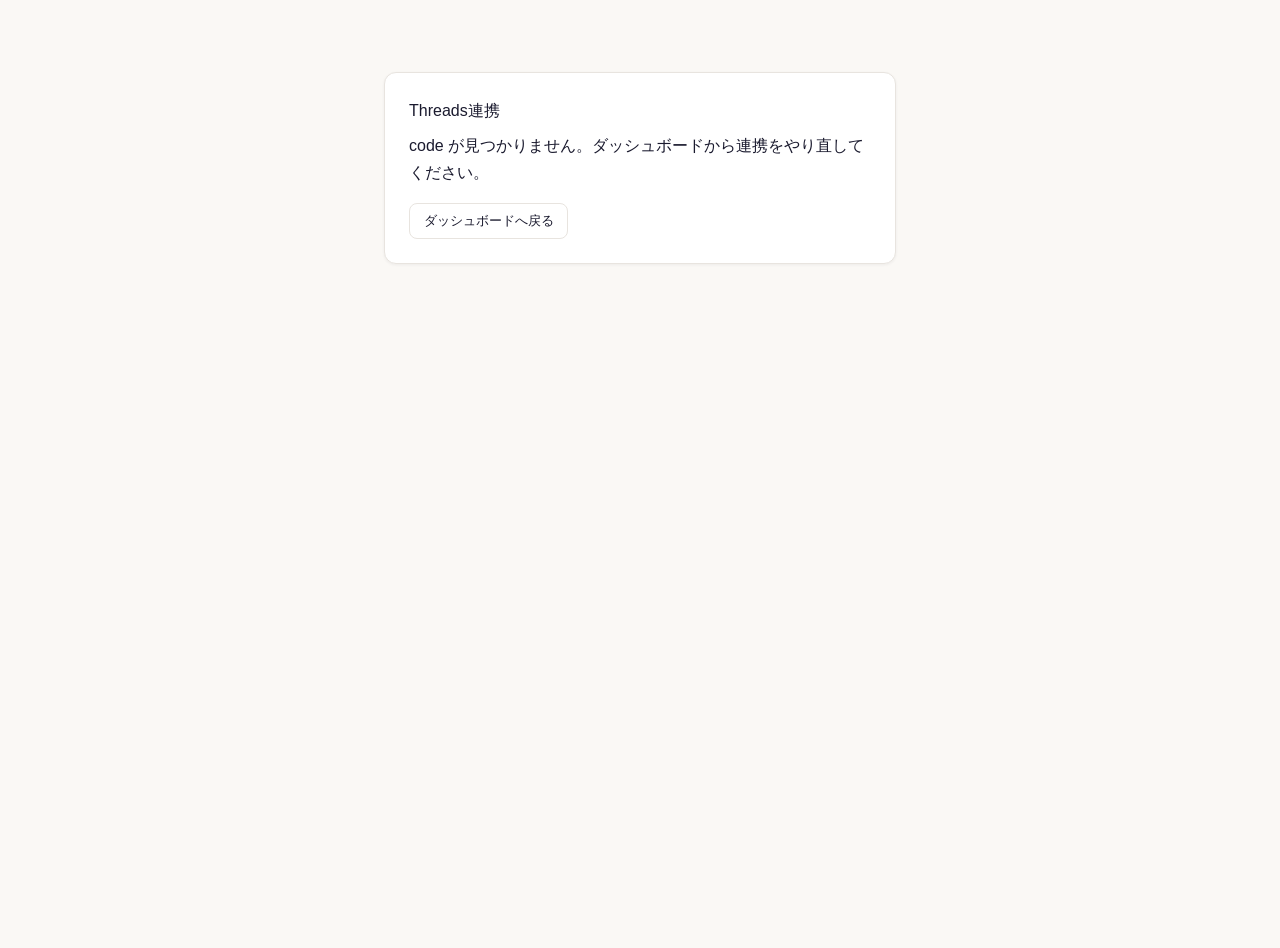
<file: threads-callback.html>
<!DOCTYPE html>
<html lang="ja">
<head>
  <meta charset="UTF-8">
  <meta name="viewport" content="width=device-width, initial-scale=1.0">
  <title>Threads連携 - TARA SISTER</title>
  <link rel="stylesheet" href="css/style.css">
</head>
<body>
  <main class="app-main" style="max-width:560px;margin:3rem auto;">
    <div class="card">
      <h3>Threads連携</h3>
      <p id="cb-msg">処理中...</p>
      <p style="margin-top:1rem"><a href="index.html" class="btn btn-secondary btn-sm">ダッシュボードへ戻る</a></p>
    </div>
  </main>
  <script src="js/api.js"></script>
  <script src="js/auth.js"></script>
  <script>
    (async () => {
      const msg = document.getElementById('cb-msg');
      const params = new URLSearchParams(location.search);
      const code = (params.get('code') || '').replace(/#_$/, '');
      if (params.get('error')) {
        msg.textContent = '連携がキャンセルされました: ' + (params.get('error_description') || params.get('error'));
        return;
      }
      if (!code) { msg.textContent = 'code が見つかりません。ダッシュボードから連携をやり直してください。'; return; }
      if (!Auth.init()) { msg.textContent = '先にログインしてから連携ボタンを押してください。'; return; }
      try {
        const st = await API.request('threadsExchange', null, { code });
        const exp = st.expires ? new Date(st.expires).toLocaleDateString('ja-JP') : '-';
        msg.textContent = '✅ Threads連携が完了しました（有効期限: ' + exp + '）';
      } catch (e) {
        msg.textContent = '連携に失敗しました: ' + e.message;
      }
    })();
  </script>
</body>
</html>
</file>
<file: css/style.css>
/* ============================================================
   TARA SISTER X投稿管理 - Stylesheet
   Aesthetic: Warm, refined, Japanese-inspired wellness
   ============================================================ */

:root {
  /* Warm palette inspired by natural materials */
  --ink: #1a1a2e;
  --ink-light: #3a3a5e;
  --ink-muted: #8888a0;
  --warm-bg: #faf8f5;
  --warm-card: #ffffff;
  --warm-border: #e8e4df;
  --warm-hover: #f5f2ed;
  --accent: #8b6f4e;
  --accent-hover: #73593c;
  --accent-light: #f0e8dd;
  --claude-blue: #4a7fb5;
  --claude-bg: #e8f0f8;
  --openai-green: #5a9e6f;
  --openai-bg: #e8f5ec;
  --success: #5a9e6f;
  --error: #c45e5e;
  --error-bg: #fde8e8;

  --font-display: 'Cormorant Garamond', 'Georgia', serif;
  --font-body: 'Zen Kaku Gothic New', 'Hiragino Sans', sans-serif;

  --radius: 8px;
  --radius-lg: 12px;
  --shadow-sm: 0 1px 3px rgba(26,26,46,0.06);
  --shadow-md: 0 4px 12px rgba(26,26,46,0.08);
  --shadow-lg: 0 8px 24px rgba(26,26,46,0.12);
  --transition: 0.2s ease;
}

*, *::before, *::after { box-sizing: border-box; margin: 0; padding: 0; }

body {
  font-family: var(--font-body);
  background: var(--warm-bg);
  color: var(--ink);
  line-height: 1.7;
  min-height: 100vh;
}

/* ===== Screens ===== */
.screen { display: none; }
.screen.active { display: block; }

/* ===== Login ===== */
.login-container {
  min-height: 100vh;
  display: flex;
  flex-direction: column;
  align-items: center;
  justify-content: center;
  padding: 2rem;
  background: linear-gradient(160deg, #f5f0e8 0%, #faf8f5 50%, #f0ebe3 100%);
}

.login-brand {
  text-align: center;
  margin-bottom: 2.5rem;
}

.login-mark {
  font-family: var(--font-body);
  font-size: 3rem;
  font-weight: 700;
  color: var(--accent);
  width: 80px;
  height: 80px;
  display: flex;
  align-items: center;
  justify-content: center;
  margin: 0 auto 1rem;
  border: 2px solid var(--accent);
  border-radius: 50%;
}

.login-brand h1 {
  font-family: var(--font-display);
  font-size: 2rem;
  font-weight: 500;
  letter-spacing: 0.15em;
  color: var(--ink);
}

.login-sub {
  font-size: 0.8rem;
  color: var(--ink-muted);
  letter-spacing: 0.1em;
  margin-top: 0.3rem;
}

.login-form {
  width: 100%;
  max-width: 360px;
}

/* ===== Form elements ===== */
.input-group {
  margin-bottom: 1rem;
}

.input-group label {
  display: block;
  font-size: 0.8rem;
  font-weight: 500;
  color: var(--ink-light);
  margin-bottom: 0.3rem;
}

.input-group input,
.input-group textarea {
  width: 100%;
  padding: 0.65rem 0.85rem;
  border: 1px solid var(--warm-border);
  border-radius: var(--radius);
  font-family: var(--font-body);
  font-size: 0.9rem;
  background: var(--warm-card);
  color: var(--ink);
  transition: border-color var(--transition);
}

.input-group input:focus,
.input-group textarea:focus {
  outline: none;
  border-color: var(--accent);
  box-shadow: 0 0 0 3px var(--accent-light);
}

.input-row {
  display: grid;
  grid-template-columns: 1fr 1fr;
  gap: 1rem;
}

.error-text {
  color: var(--error);
  font-size: 0.85rem;
  margin-top: 0.75rem;
  text-align: center;
}

/* ===== Buttons ===== */
.btn {
  display: inline-flex;
  align-items: center;
  gap: 0.4rem;
  padding: 0.6rem 1.2rem;
  border: none;
  border-radius: var(--radius);
  font-family: var(--font-body);
  font-size: 0.85rem;
  font-weight: 500;
  cursor: pointer;
  transition: all var(--transition);
  text-decoration: none;
}

.btn-primary {
  background: var(--accent);
  color: white;
}
.btn-primary:hover { background: var(--accent-hover); }
.btn-primary:disabled { opacity: 0.5; cursor: not-allowed; }

.btn-secondary {
  background: var(--warm-card);
  color: var(--ink);
  border: 1px solid var(--warm-border);
}
.btn-secondary:hover { background: var(--warm-hover); }

.btn-ghost {
  background: transparent;
  color: var(--ink-muted);
}
.btn-ghost:hover { color: var(--ink); background: var(--warm-hover); }

.btn-danger {
  background: transparent;
  color: var(--error);
  border: 1px solid var(--error);
}
.btn-danger:hover { background: var(--error-bg); }

.btn-full { width: 100%; justify-content: center; }
.btn-sm { padding: 0.4rem 0.85rem; font-size: 0.8rem; }

/* ===== App Header ===== */
.app-header {
  display: flex;
  align-items: center;
  padding: 0 1.5rem;
  height: 56px;
  background: var(--warm-card);
  border-bottom: 1px solid var(--warm-border);
  box-shadow: var(--shadow-sm);
  position: sticky;
  top: 0;
  z-index: 100;
}

.header-left {
  display: flex;
  align-items: center;
  gap: 0.6rem;
  margin-right: 2rem;
}

.header-mark {
  font-size: 1.1rem;
  font-weight: 700;
  color: var(--accent);
  width: 32px;
  height: 32px;
  display: flex;
  align-items: center;
  justify-content: center;
  border: 1.5px solid var(--accent);
  border-radius: 50%;
}

.header-title {
  font-family: var(--font-display);
  font-size: 1rem;
  font-weight: 500;
  letter-spacing: 0.1em;
}

.header-nav {
  display: flex;
  gap: 0.25rem;
  flex: 1;
}

.nav-btn {
  background: none;
  border: none;
  padding: 0.4rem 0.85rem;
  font-family: var(--font-body);
  font-size: 0.82rem;
  color: var(--ink-muted);
  cursor: pointer;
  border-radius: var(--radius);
  transition: all var(--transition);
}

.nav-btn:hover { color: var(--ink); background: var(--warm-hover); }
.nav-btn.active { color: var(--accent); background: var(--accent-light); font-weight: 500; }

/* ===== Main content ===== */
.app-main {
  max-width: 1100px;
  margin: 0 auto;
  padding: 1.5rem;
}

.tab-content { display: none; animation: fadeIn 0.3s ease; }
.tab-content.active { display: block; }

@keyframes fadeIn {
  from { opacity: 0; transform: translateY(8px); }
  to   { opacity: 1; transform: translateY(0); }
}

.page-header {
  display: flex;
  align-items: center;
  justify-content: space-between;
  margin-bottom: 1.5rem;
}

.page-header h2 {
  font-family: var(--font-display);
  font-size: 1.5rem;
  font-weight: 500;
  letter-spacing: 0.05em;
}

.page-actions { display: flex; gap: 0.5rem; }

/* ===== Cards ===== */
.card {
  background: var(--warm-card);
  border: 1px solid var(--warm-border);
  border-radius: var(--radius-lg);
  padding: 1.5rem;
  margin-bottom: 1rem;
  box-shadow: var(--shadow-sm);
}

.card h3 {
  font-size: 1rem;
  font-weight: 500;
  margin-bottom: 0.5rem;
}

.card-desc {
  font-size: 0.8rem;
  color: var(--ink-muted);
  margin-bottom: 0.75rem;
}

/* ===== Stats Grid ===== */
.stats-grid {
  display: grid;
  grid-template-columns: repeat(auto-fit, minmax(200px, 1fr));
  gap: 1rem;
  margin-bottom: 1.5rem;
}

.stat-card {
  background: var(--warm-card);
  border: 1px solid var(--warm-border);
  border-radius: var(--radius-lg);
  padding: 1.25rem;
  box-shadow: var(--shadow-sm);
}

.stat-label {
  font-size: 0.75rem;
  color: var(--ink-muted);
  text-transform: uppercase;
  letter-spacing: 0.08em;
  margin-bottom: 0.3rem;
}

.stat-value {
  font-family: var(--font-display);
  font-size: 2rem;
  font-weight: 600;
  color: var(--ink);
}

.stat-value-sm { font-size: 1rem; }

/* ===== Tables ===== */
.table-container { overflow-x: auto; }

table {
  width: 100%;
  border-collapse: collapse;
  font-size: 0.85rem;
}

thead th {
  text-align: left;
  padding: 0.6rem 0.75rem;
  background: var(--ink);
  color: white;
  font-weight: 500;
  font-size: 0.78rem;
  white-space: nowrap;
}

thead th:first-child { border-radius: var(--radius) 0 0 0; }
thead th:last-child { border-radius: 0 var(--radius) 0 0; }

tbody td {
  padding: 0.55rem 0.75rem;
  border-bottom: 1px solid var(--warm-border);
  vertical-align: top;
}

tbody tr:hover { background: var(--warm-hover); }

.cell-actions { white-space: nowrap; }
.cell-actions button { margin-right: 0.3rem; }

.badge {
  display: inline-block;
  padding: 0.15rem 0.5rem;
  border-radius: 99px;
  font-size: 0.72rem;
  font-weight: 500;
}

.badge-claude { background: var(--claude-bg); color: var(--claude-blue); }
.badge-openai { background: var(--openai-bg); color: var(--openai-green); }
.badge-success { background: var(--openai-bg); color: var(--success); }
.badge-fail { background: var(--error-bg); color: var(--error); }

.tweet-preview {
  max-width: 320px;
  font-size: 0.8rem;
  line-height: 1.5;
  color: var(--ink-light);
}

/* ===== Prompts ===== */
.prompt-textarea {
  width: 100%;
  padding: 0.85rem;
  border: 1px solid var(--warm-border);
  border-radius: var(--radius);
  font-family: var(--font-body);
  font-size: 0.85rem;
  line-height: 1.7;
  resize: vertical;
  background: var(--warm-bg);
}

.prompt-textarea:focus {
  outline: none;
  border-color: var(--accent);
  box-shadow: 0 0 0 3px var(--accent-light);
  background: var(--warm-card);
}

.prompt-guide {
  font-size: 0.85rem;
  color: var(--ink-muted);
  line-height: 1.6;
}

.prompt-vars code {
  background: var(--accent-light);
  padding: 0.1rem 0.4rem;
  border-radius: 4px;
  font-size: 0.8rem;
  color: var(--accent);
}

/* ===== Analysis ===== */
.winner-card {
  background: var(--accent-light);
  border: 1px solid var(--warm-border);
  border-radius: var(--radius-lg);
  padding: 1.25rem 1.5rem;
  margin-bottom: 1.5rem;
  font-size: 1rem;
  font-weight: 500;
  text-align: center;
}

.chart-area {
  height: 200px;
  display: flex;
  align-items: flex-end;
  gap: 4px;
  padding: 1rem 0;
}

.chart-day {
  flex: 1;
  display: flex;
  flex-direction: column;
  align-items: center;
  gap: 2px;
}

.chart-bar-group {
  display: flex;
  gap: 2px;
  align-items: flex-end;
  height: 140px;
}

.chart-bar {
  width: 14px;
  border-radius: 3px 3px 0 0;
  min-height: 2px;
  transition: height 0.5s ease;
}

.chart-bar.claude { background: var(--claude-blue); }
.chart-bar.openai { background: var(--openai-green); }

.chart-label {
  font-size: 0.65rem;
  color: var(--ink-muted);
  white-space: nowrap;
}

.chart-legend {
  display: flex;
  justify-content: center;
  gap: 1.5rem;
  margin-top: 0.5rem;
  font-size: 0.78rem;
  color: var(--ink-muted);
}

.legend-dot {
  width: 10px;
  height: 10px;
  border-radius: 50%;
  display: inline-block;
  vertical-align: middle;
  margin-right: 0.3rem;
}

/* ===== Result card ===== */
.result-body {
  background: var(--warm-bg);
  border-radius: var(--radius);
  padding: 1rem;
  font-size: 0.9rem;
  line-height: 1.7;
  margin-top: 0.5rem;
}

.result-body .meta {
  font-size: 0.78rem;
  color: var(--ink-muted);
  margin-top: 0.5rem;
}

/* ===== Modal ===== */
.modal {
  position: fixed;
  top: 0; left: 0; right: 0; bottom: 0;
  z-index: 200;
  display: flex;
  align-items: center;
  justify-content: center;
  animation: fadeIn 0.2s ease;
}

.modal[hidden] { display: none; }

.modal-overlay {
  position: absolute;
  top: 0; left: 0; right: 0; bottom: 0;
  background: rgba(26,26,46,0.4);
  backdrop-filter: blur(4px);
}

.modal-content {
  position: relative;
  background: var(--warm-card);
  border-radius: var(--radius-lg);
  box-shadow: var(--shadow-lg);
  width: 90%;
  max-width: 560px;
  max-height: 90vh;
  overflow-y: auto;
}

.modal-header {
  display: flex;
  justify-content: space-between;
  align-items: center;
  padding: 1.25rem 1.5rem;
  border-bottom: 1px solid var(--warm-border);
}

.modal-header h3 { font-size: 1.05rem; font-weight: 500; }

.modal-close {
  background: none;
  border: none;
  font-size: 1.5rem;
  color: var(--ink-muted);
  cursor: pointer;
  line-height: 1;
}

.modal-body { padding: 1.5rem; }

.modal-actions {
  display: flex;
  justify-content: flex-end;
  gap: 0.5rem;
  margin-top: 1.25rem;
}

/* ===== Pager ===== */
.pager {
  display: flex;
  justify-content: center;
  gap: 0.5rem;
  margin-top: 1rem;
}

/* ===== Toast ===== */
.toast {
  position: fixed;
  bottom: 2rem;
  left: 50%;
  transform: translateX(-50%);
  background: var(--ink);
  color: white;
  padding: 0.7rem 1.5rem;
  border-radius: var(--radius);
  font-size: 0.85rem;
  box-shadow: var(--shadow-lg);
  z-index: 300;
  animation: toastIn 0.3s ease;
}

.toast[hidden] { display: none; }

@keyframes toastIn {
  from { opacity: 0; transform: translateX(-50%) translateY(10px); }
  to   { opacity: 1; transform: translateX(-50%) translateY(0); }
}

/* ===== Utilities ===== */
.loading {
  text-align: center;
  color: var(--ink-muted);
  padding: 2rem;
}

.text-muted { color: var(--ink-muted); }
.text-sm { font-size: 0.8rem; }

/* ===== Responsive ===== */
@media (max-width: 768px) {
  .app-header {
    flex-wrap: wrap;
    height: auto;
    padding: 0.75rem 1rem;
  }
  .header-nav {
    order: 3;
    width: 100%;
    overflow-x: auto;
    padding-top: 0.5rem;
    gap: 0;
  }
  .nav-btn { font-size: 0.75rem; padding: 0.35rem 0.65rem; }
  .app-main { padding: 1rem; }
  .stats-grid { grid-template-columns: 1fr 1fr; }
  .input-row { grid-template-columns: 1fr; }
  .page-header { flex-direction: column; align-items: flex-start; gap: 0.75rem; }
}
</file>
